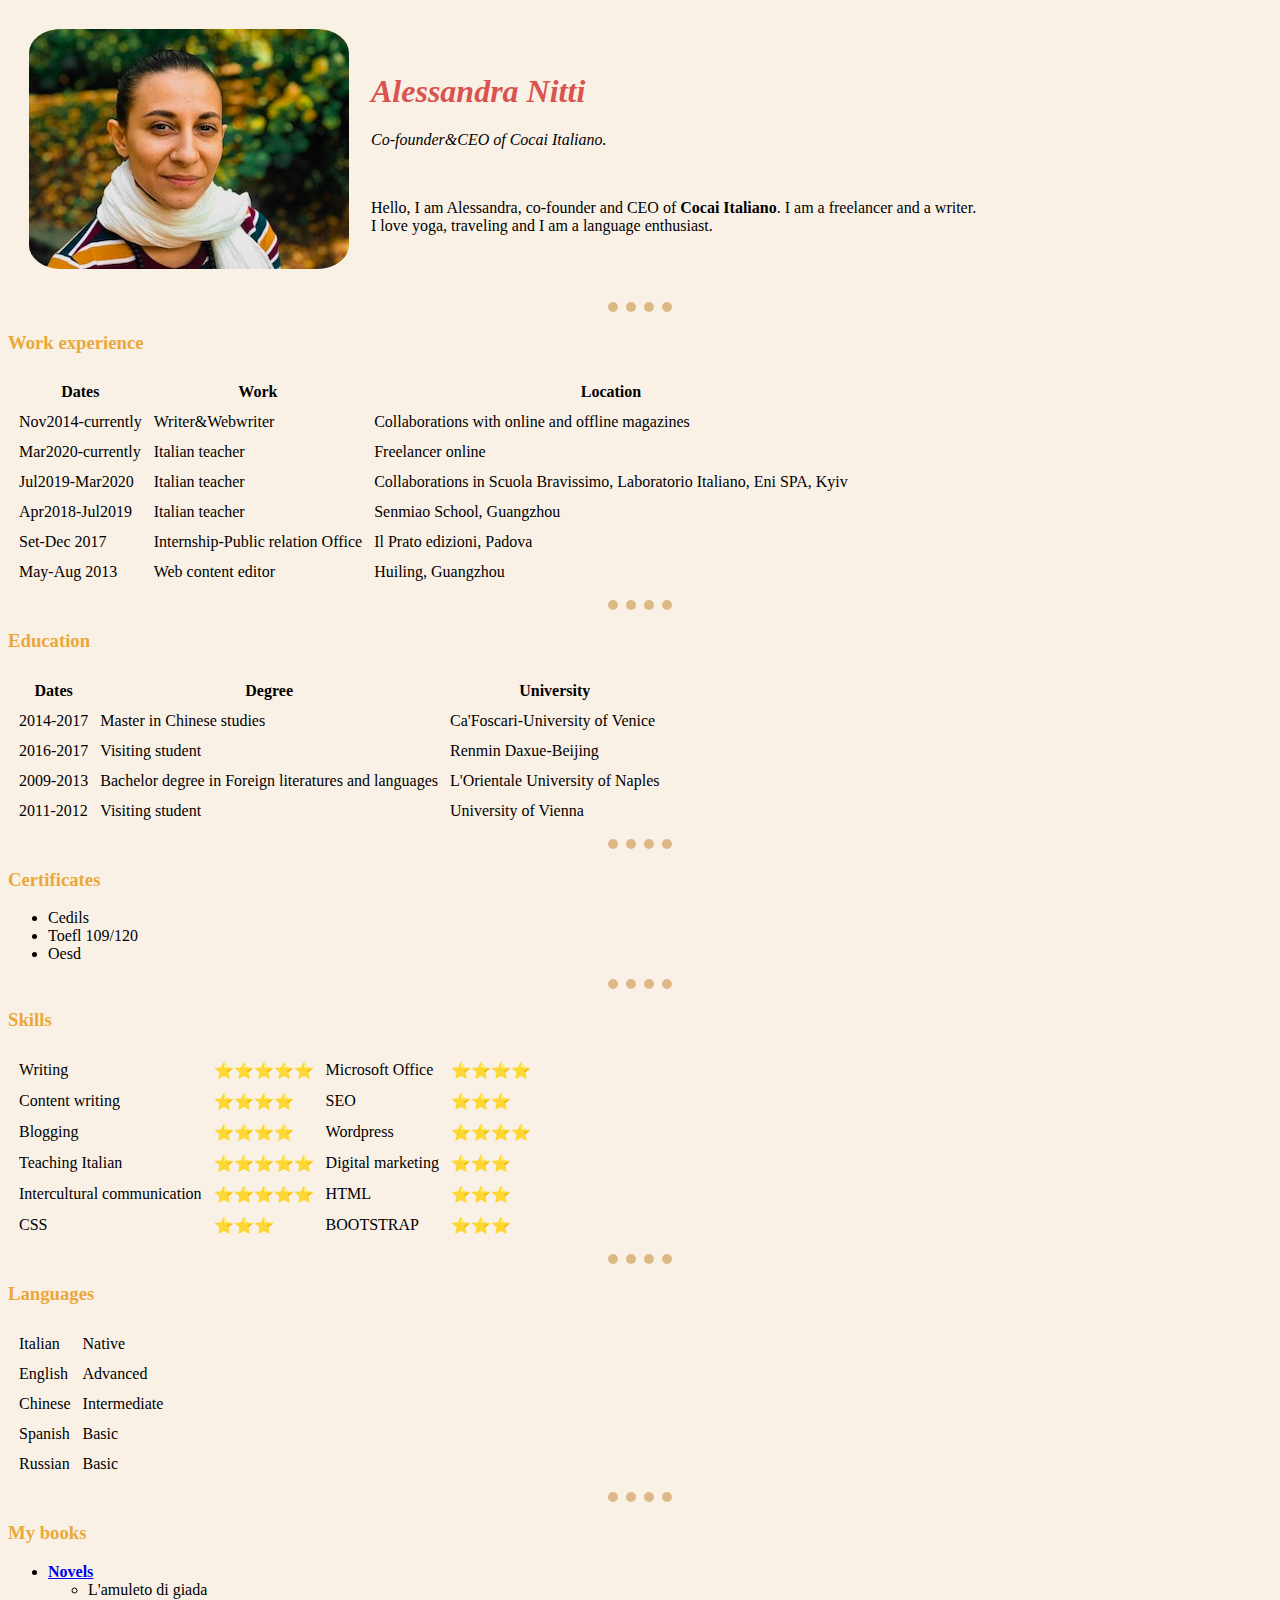
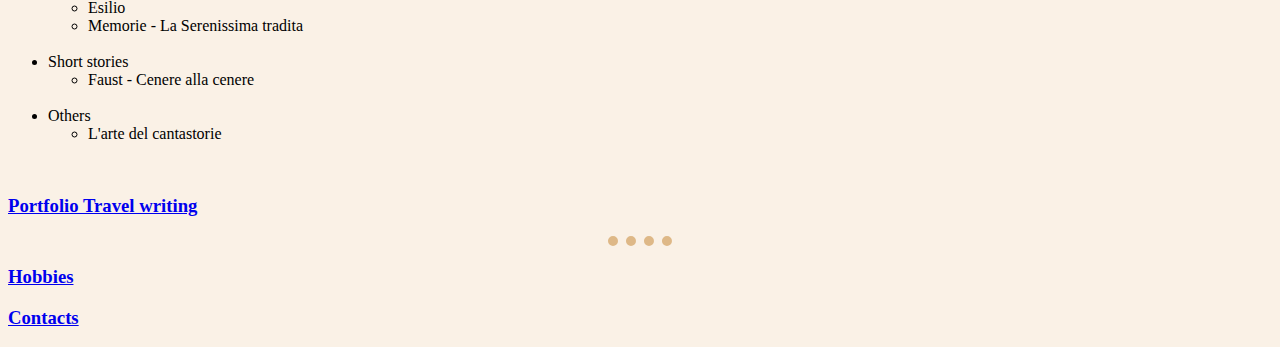
<file: index.html>
<!DOCTYPE html>
<html>

<head>
  <meta charset="utf-8">
  <title>♥ Alessandra's site</title>
  <link rel="stylesheet" href="styles.css">

</head>

<body>
  <table cellspacing="20">
    <tr>
      <td><img class="foto-io" src="alessandra.jpeg" alt="alessandra's profile picture"></td>
      <td>
        <h1>Alessandra Nitti</h1>
        <p><em> Co-founder&CEO of Cocai Italiano. </em></p>
        <br>
        <p> Hello, I am Alessandra, co-founder and CEO of <strong>Cocai Italiano</strong>. I am a freelancer and a writer.
          <br> I love yoga, traveling and I am a language enthusiast.
        </p>
      </td>
    </tr>
  </table>
  <hr>
  <h3>Work experience</h3>
  <table cellspacing="10">
    <thead>
      <tr>
        <th>Dates</th>
        <th>Work</th>
        <th>Location</th>
      </tr>
    </thead>
    <tbody>
      <tr>
        <td>Nov2014-currently</td>
        <td>Writer&Webwriter</td>
        <td>Collaborations with online and offline magazines</td>
      </tr>
      <tr>
        <td>Mar2020-currently</td>
        <td>Italian teacher</td>
        <td>Freelancer online</td>
      </tr>
      <tr>
        <td>Jul2019-Mar2020</td>
        <td>Italian teacher</td>
        <td>Collaborations in Scuola Bravissimo, Laboratorio Italiano, Eni SPA, Kyiv</td>
      </tr>
      <tr>
        <td>Apr2018-Jul2019</td>
        <td>Italian teacher</td>
        <td>Senmiao School, Guangzhou</td>
      </tr>
      <tr>
        <td>Set-Dec 2017</td>
        <td>Internship-Public relation Office</td>
        <td>Il Prato edizioni, Padova</td>
      </tr>
      <tr>
        <td>May-Aug 2013</td>
        <td>Web content editor</td>
        <td>Huiling, Guangzhou</td>
      </tr>
    </tbody>
  </table>
  <hr>
  <h3>Education</h3>
  <table cellspacing="10">
    <thead>
      <tr>
        <th>Dates</th>
        <th>Degree</th>
        <th>University</th>
      </tr>
    </thead>
    <tbody>
      <tr>
        <td>2014-2017</td>
        <td>Master in Chinese studies</td>
        <td>Ca'Foscari-University of Venice</td>
      </tr>
      <tr>
        <td>2016-2017</td>
        <td>Visiting student</td>
        <td>Renmin Daxue-Beijing</td>
      </tr>
      <tr>
        <td>2009-2013</td>
        <td>Bachelor degree in Foreign literatures and languages</td>
        <td>L'Orientale University of Naples</td>
      </tr>
      <tr>
        <td>2011-2012</td>
        <td>Visiting student</td>
        <td>University of Vienna</td>
      </tr>
    </tbody>
  </table>
  <hr>
  <h3>Certificates</h3>
  <ul>
    <li>Cedils</li>
    <li>Toefl 109/120</li>
    <li>Oesd</li>
  </ul>
  <hr>
  <h3>Skills</h3>
  <table cellspacing="10">
    <tbody>
      <tr>
        <td>Writing</td>
        <td>⭐⭐⭐⭐⭐</td>
        <td>Microsoft Office</td>
        <td>⭐⭐⭐⭐</td>
      </tr>
      <tr>
        <td>Content writing</td>
        <td>⭐⭐⭐⭐</td>
        <td>SEO</td>
        <td>⭐⭐⭐</td>
      </tr>
      <tr>
        <td>Blogging</td>
        <td>⭐⭐⭐⭐</td>
        <td>Wordpress</td>
        <td>⭐⭐⭐⭐</td>
      </tr>
      <tr>
      <td>Teaching Italian</td>
      <td>⭐⭐⭐⭐⭐</td>
      <td>Digital marketing</td>
      <td>⭐⭐⭐</td>
    </tr>
    <tr>
    <td>Intercultural communication</td>
    <td>⭐⭐⭐⭐⭐</td>
    <td>HTML</td>
    <td>⭐⭐⭐</td>
  </tr>
  <tr>
    <td>CSS</td>
    <td>⭐⭐⭐</td>
    <td>BOOTSTRAP</td>
    <td>⭐⭐⭐</td>
  </tr>
    </tbody>
  </table>
  <hr>
  <h3>Languages</h3>
  <table cellspacing="10">
    <tr>
      <td>Italian</td>
      <td>Native</td>
    </tr>
    <tr>
      <td>English</td>
      <td>Advanced</td>
    </tr>
    <tr>
      <td>Chinese</td>
      <td>Intermediate</td>
    </tr>
    <tr>
      <td>Spanish</td>
      <td>Basic</td>
    </tr>
    <tr>
      <td>Russian</td>
      <td>Basic</td>
    </tr>
  </table>
  <hr>
  <h3> My books </h3>
  <ul>
    <li><strong><a href="http://alessandranitti.com/33-2/"> Novels </a></strong></li>
    <ul>
      <li> L'amuleto di giada </li>
      <li> Esilio </li>
      <li> Memorie - La Serenissima tradita </li>
    </ul>
    <br>
    <li> Short stories </li>
    <ul>
      <li> Faust - Cenere alla cenere </li>
    </ul>
    <br>
    <li> Others </li>
    <ul>
      <li> L'arte del cantastorie </li>
    </ul>
  </ul>
  <br>
  <h3><a href="http://alessandranitti.com/destinazioni-storie-di-viaggio/">Portfolio Travel writing</a></h3>
  <hr>
  <h3><a href="hobbies.html">Hobbies</a></h3> <h3><a href="contacts.html">Contacts</a></h3>

</body>

</html>
</file>
<file: styles.css>
body {
  background-color: #FAF1E6;
}

hr {
  border-style: dotted none none none;
  border-color: #deb887;
  border-width: 10px;
  height: 1px;
  width: 5%

}
h1 {
  color: #D9534F;
  font-style: oblique;
  text-transform: capitalize;
}

h3 {
  color: #EBA83A;
}

h1:hover{
  color: red;
}
h3:hover{
  color: red;
}

.foto-io {border-radius: 10%;}
</file>
